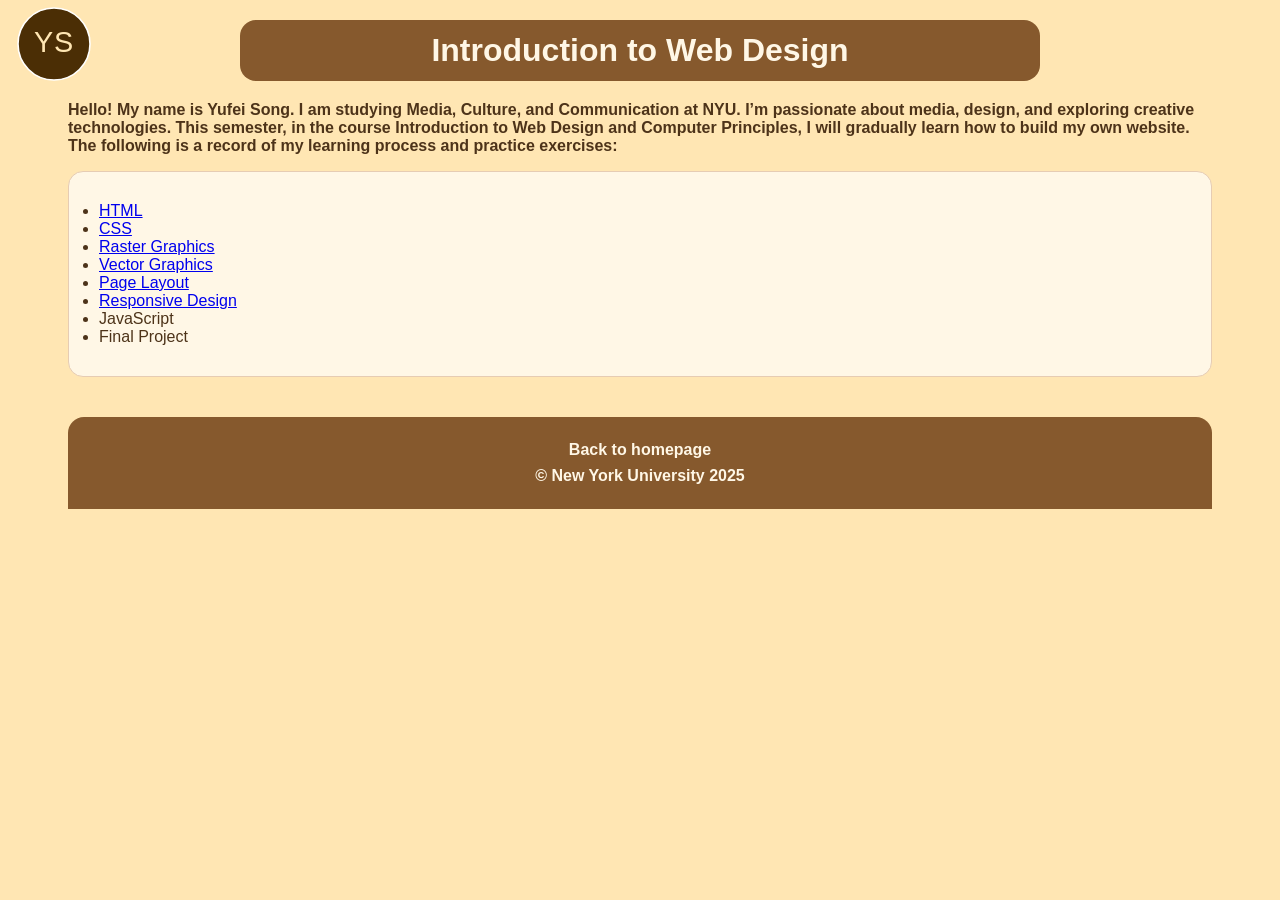
<file: index.html>
<!DOCTYPE html>
<html>
  <head>
    <meta charset="utf-8">
    <title>Yufei Song</title>
    <link rel="stylesheet" href="sitecss.css">
  </head>
  <body>
  <a href="index.html" id="logo">
    <svg xmlns="http://www.w3.org/2000/svg" viewBox="0 0 200 200" aria-labelledby="logoTitle" role="img">
      <title id="logoTitle">Yufei Song’s Web Design Logo (Knockout)</title>

      <defs>
        <mask id="knock">
          <rect width="100%" height="100%" fill="white"/>
          <text x="100" y="120"
                text-anchor="middle"
                font-family="Arial Black, Arial, sans-serif"
                font-size="72"
                fill="black"
                letter-spacing="2">YS</text>
        </mask>
      </defs>

      <circle cx="100" cy="100" r="90" fill="#000" mask="url(#knock)"/>
    </svg>
  </a>
   <h1 style="background-color: #86592d; color: #fff7e6; text-align: center; width: 70%; margin: 20px auto; padding: 12px 0; border-radius: 16px;">
  Introduction to Web Design
</h1>


    <p style="color: #4d3319; font-weight: bold;">
      Hello! My name is Yufei Song. I am studying Media, Culture, and Communication at NYU. I’m passionate about media, design, and exploring creative technologies. This semester, in the course Introduction to Web Design and Computer Principles, I will gradually learn how to build my own website. The following is a record of my learning process and practice exercises:
    </p>

    <ul>
      <li><a href="me/index.html">HTML</a></li>
      <li><a href="me/index.html">CSS</a></li>
      <li><a href="raster/index.html">Raster Graphics</a></li>
      <li><a href="index.html">Vector Graphics</a></li>
      <li><a href="layout/index.html">Page Layout</a></li>
      <li><a href="responsive design/index.html">Responsive Design</a></li>
      <li>JavaScript</li>
      <li>Final Project</li>
    </ul>

	<footer id="page-footer">
  <p><a href="index.html">Back to homepage</a></p>
  <p><a href="https://nyu.edu">&copy; New York University 2025</a></p>
  
</footer>

  </body>
</html>
</file>
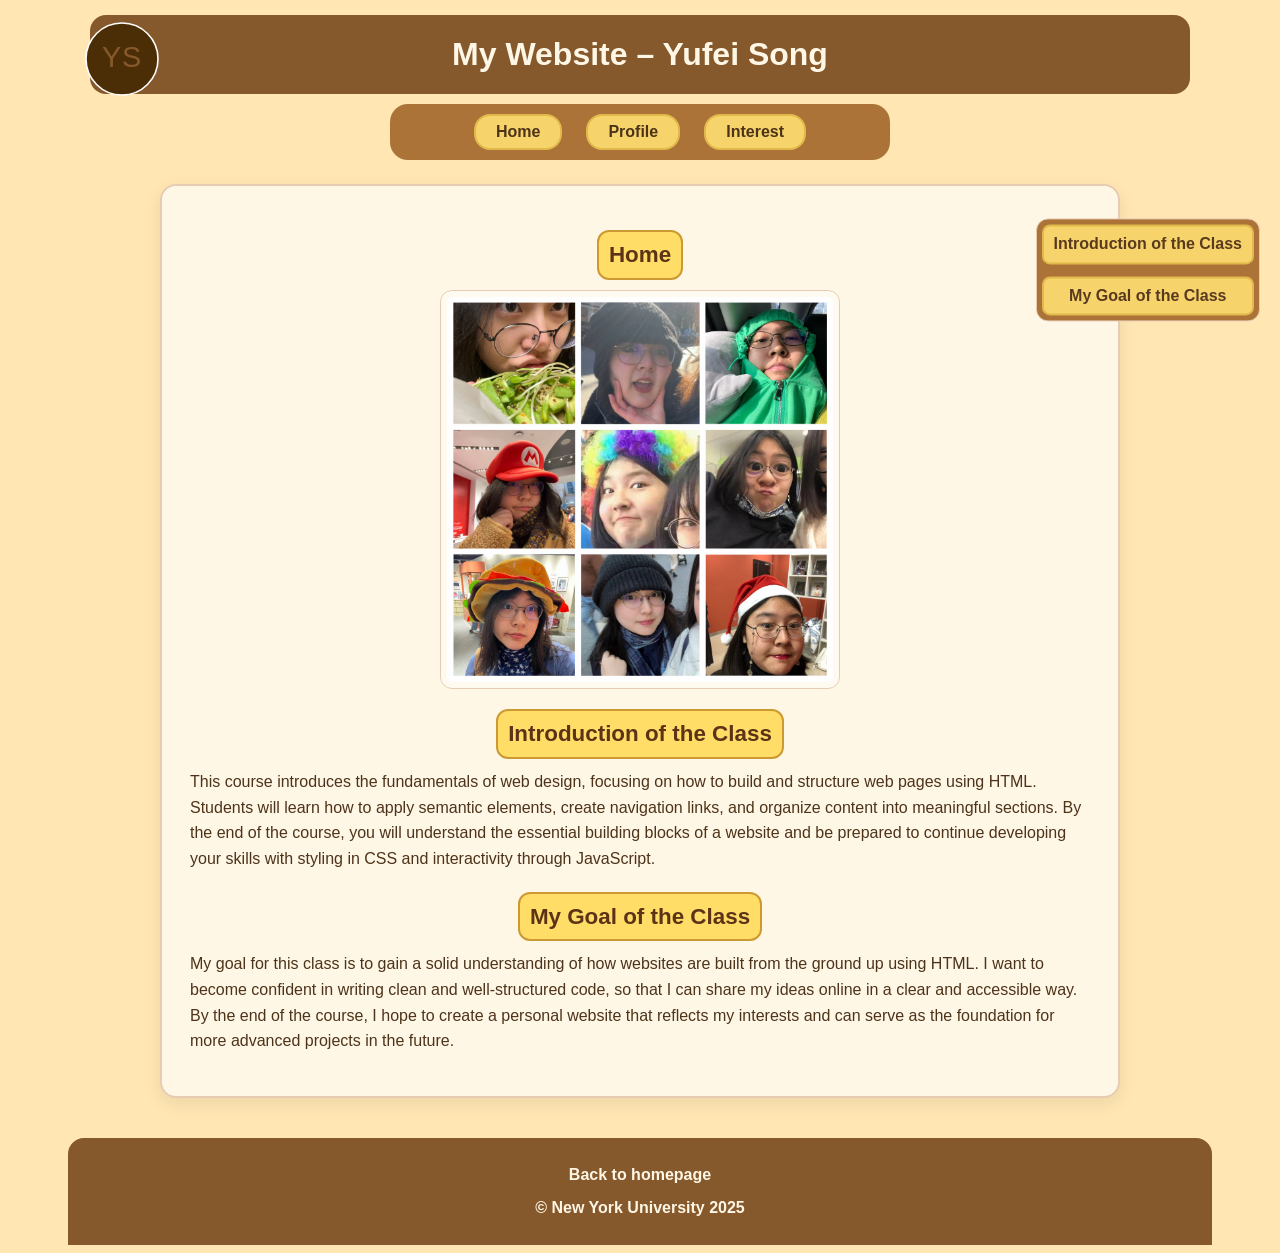
<file: me/index.html>
<!DOCTYPE html>
<html lang="en">
  <head>
    <meta charset="utf-8">
    <meta name="viewport" content="width=device-width, initial-scale=1">
    <title>My Website — Yufei Song</title>
    <link rel="stylesheet" href="styleindex.css">
  </head>
  <body>
  <header>
  <a href="../index.html" id="logo">
    <svg xmlns="http://www.w3.org/2000/svg" viewBox="0 0 200 200" aria-labelledby="logoTitle" role="img">
      <title id="logoTitle">Yufei Song’s Web Design Logo (Knockout)</title>

      <defs>
        <mask id="knock">
          <rect width="100%" height="100%" fill="white"/>
          <text x="100" y="120"
                text-anchor="middle"
                font-family="Arial Black, Arial, sans-serif"
                font-size="72"
                fill="black"
                letter-spacing="2">YS</text>
        </mask>
      </defs>

      <circle cx="100" cy="100" r="90" fill="#000" mask="url(#knock)"/>
    </svg>
  </a>

  <h1>My Website – Yufei Song</h1>

  <nav id="mainnav">
    <ul>
      <li><a href="index.html" title="go to the Home page">Home</a></li>
      <li><a href="profile.html" title="go to the Profile page">Profile</a></li>
      <li><a href="interest.html" title="go to the Interest page">Interest</a></li>
    </ul>
  </nav>

  <nav id="pagenav">
    <ul>
      <li><a href="#intro">Introduction of the Class</a></li>
      <li><a href="#goal">My Goal of the Class</a></li>
    </ul>
  </nav>
</header>

	<div class="content-box">
	<main>
		<section>
  <h2>Home</h2>
  <img src="images/homephoto.jpg" 
       alt="A welcoming photo for my homepage" 
       width="400" 
       height="400">
  <!-- Photo by Yufei Song, taken with my phone -->
</section>
		<h2 id="intro">Introduction of the Class</h2>
		<p>This course introduces the fundamentals of web design, focusing on how to 
		build and structure web pages using HTML. Students will learn how to apply 
		semantic elements, create navigation links, and organize content into meaningful sections.
		By the end of the course, you will understand the essential building blocks of a 
		website and be prepared to continue developing your skills with styling in CSS and 
		interactivity through JavaScript.</p>
		<h2 id="goal">My Goal of the Class</h2>
		<p>My goal for this class is to gain a solid understanding of how websites 
		are built from the ground up using HTML. I want to become confident in writing 
		clean and well-structured code, so that I can share my ideas online in a clear 
		and accessible way. By the end of the course, I hope to create a personal website 
		that reflects my interests and can serve as the foundation for more advanced 
		projects in the future.
</p>
	</main>
	</div> 
	
	<footer id="page-footer">
  <p><a href="index.html">Back to homepage</a></p>
  <p><a href="https://nyu.edu">&copy; New York University 2025</a></p>
  
</footer>
</body>

</html>
</file>
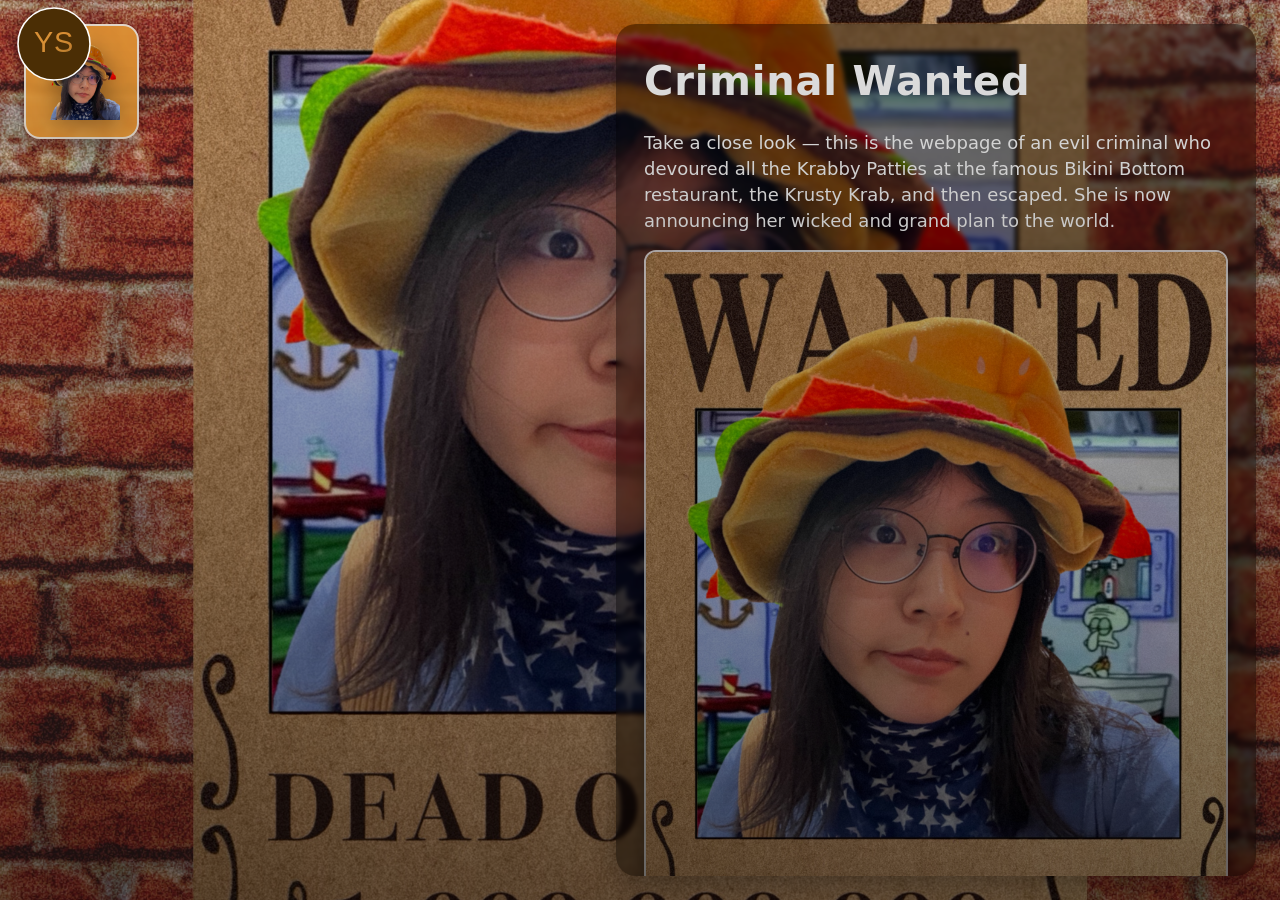
<file: raster/index.html>
<!doctype html>
<html lang="en">
<head>
  <meta charset="utf-8" />
  <meta name="viewport" content="width=device-width, initial-scale=1" />
  <title>Raster Graphics — Logo + Right Panel</title>
  <link rel="stylesheet" href="./style.css" />
  <meta name="description" content="Foreground PNG used as logo at top-left; right-side info panel with title and description; background covers viewport."/>
</head>
<body>
 <a href="../index.html" id="logo">
    <svg xmlns="http://www.w3.org/2000/svg" viewBox="0 0 200 200" aria-labelledby="logoTitle" role="img">
      <title id="logoTitle">Yufei Song’s Web Design Logo (Knockout)</title>

      <defs>
        <mask id="knock">
          <rect width="100%" height="100%" fill="white"/>
          <text x="100" y="120"
                text-anchor="middle"
                font-family="Arial Black, Arial, sans-serif"
                font-size="72"
                fill="black"
                letter-spacing="2">YS</text>
        </mask>
      </defs>

      <circle cx="100" cy="100" r="90" fill="#000" mask="url(#knock)"/>
    </svg>
  </a>
  <div class="logo" aria-label="site logo">
    <img
      class="logo-img"
      src="./images/me-480.png"
      alt="Logo: cut-out portrait with burger hat"
      width="240"
      srcset="./images/me-480.png 1x, ./images/me-960.png 2x, ./images/me-1440.png 3x"
      decoding="async" fetchpriority="high">
  </div>

  <aside class="info-panel" role="complementary">
    <h1>Criminal Wanted</h1>
    <p>
    Take a close look — this is the webpage of an evil criminal who devoured all the Krabby Patties
    at the famous Bikini Bottom restaurant, the Krusty Krab, and then escaped. 
    She is now announcing her wicked and grand plan to the world.
  </p>
  <img 
    src="./images/wanted.jpg" 
    alt="Wanted Poster of the Burger Hat Criminal" 
    class="poster">

  <p>
    Just like the burger hat she wears, her passion for hamburgers knows no bounds. 
    She will continue to hunt down every burger across the globe.
  </p>
</aside>

  <div class="overlay" aria-hidden="true"></div>
</body>
</html>
</file>
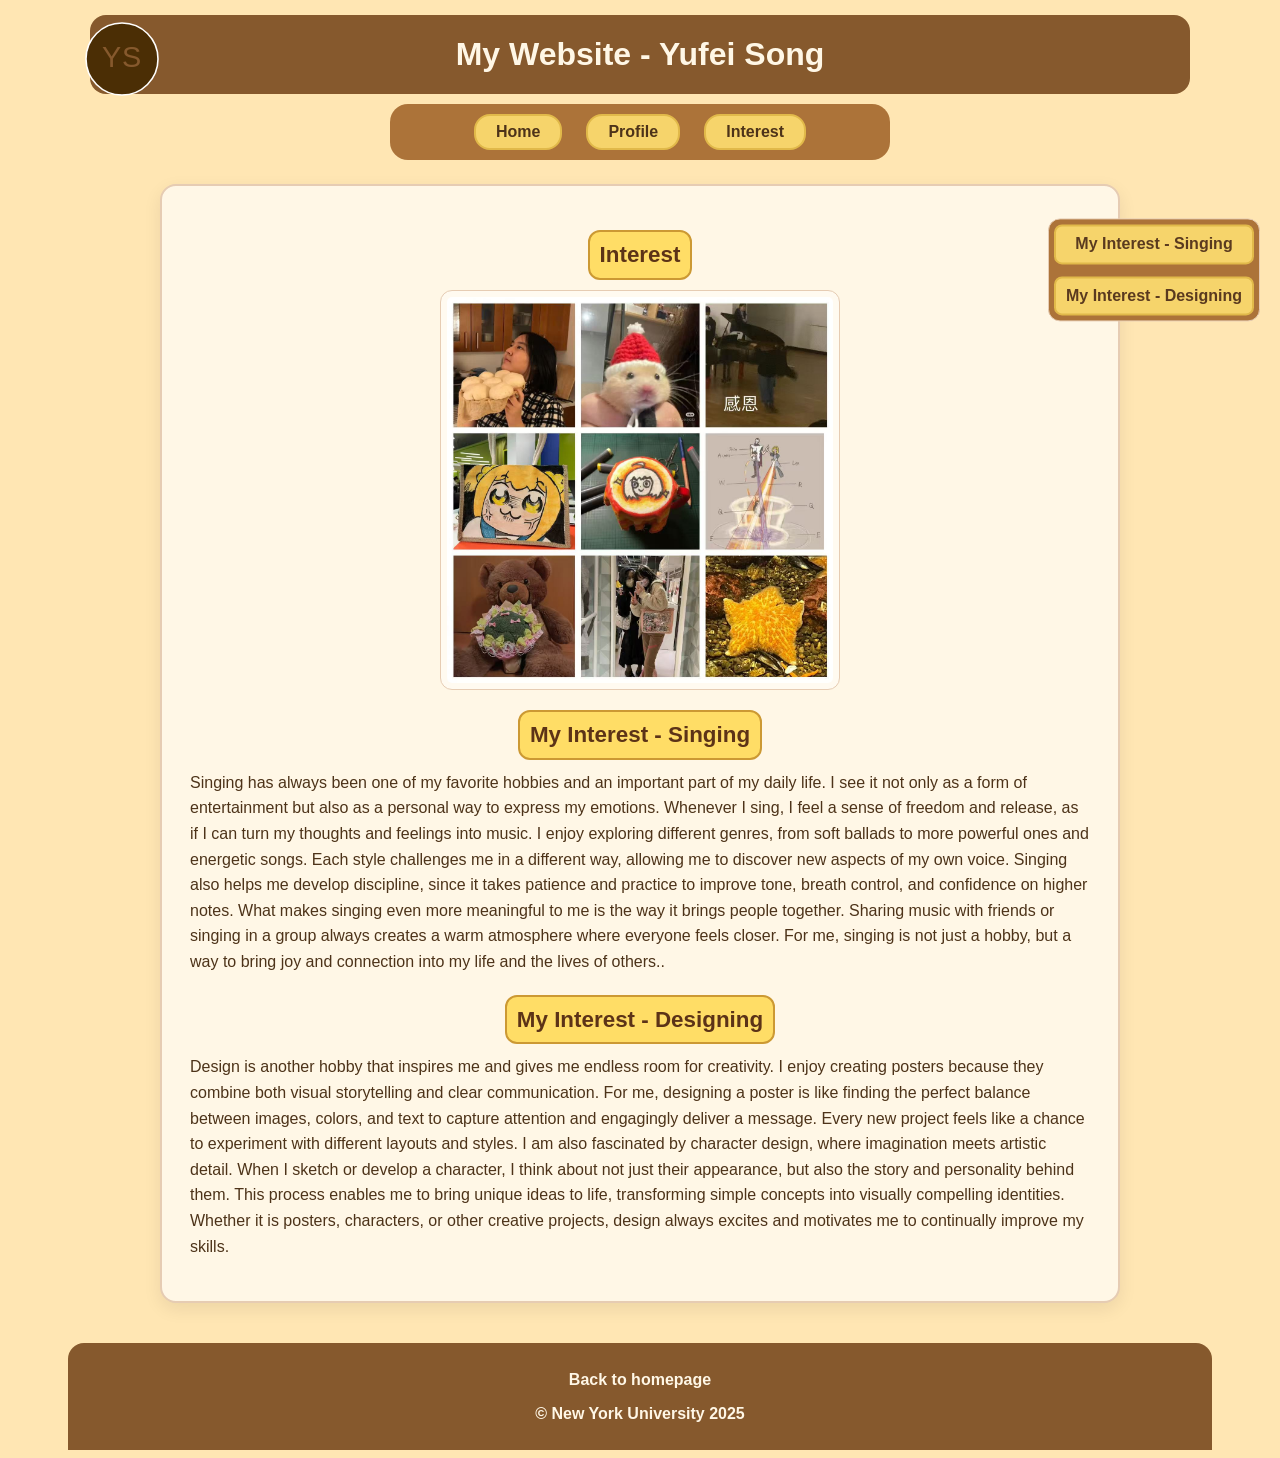
<file: me/interest.html>
<!DOCTYPE html>
<html lang="en">
  <head>
    <meta charset="utf-8">
    <meta name="viewport" content="width=device-width, initial-scale=1">
    <title>My Website — Yufei Song</title>
    <link rel="stylesheet" href="styleindex.css">
  </head>
  <body>
  <header>
<header>
  <a href="index.html" id="logo">
    <svg xmlns="http://www.w3.org/2000/svg" viewBox="0 0 200 200" aria-labelledby="logoTitle" role="img">
      <title id="logoTitle">Yufei Song’s Web Design Logo (Knockout)</title>

      <defs>
        <mask id="knock">
          <rect width="100%" height="100%" fill="white"/>
          <text x="100" y="120"
                text-anchor="middle"
                font-family="Arial Black, Arial, sans-serif"
                font-size="72"
                fill="black"
                letter-spacing="2">YS</text>
        </mask>
      </defs>

      <circle cx="100" cy="100" r="90" fill="#000" mask="url(#knock)"/>
    </svg>
  </a>
		<h1>My Website - Yufei Song</h1>
		<nav id="mainnav">
			<ul>
				<li><a href="index.html" title="go to the Home page">Home</a></li>
				<li><a href="profile.html" title="go to the Profile page">Profile</a></li>
				<li><a href="interest.html" title="go to the Interest page">Interest</a></li>
			</ul>
		</nav>
		<nav id="pagenav">
			<ul>
				<li><a href="#singing">My Interest - Singing</a></li>
				<li><a href="#designing">My Interest - Designing</a></li>
			</ul>
		</nav >
	</header>
	<div class="content-box">
	<main>
		<section>
  <h2>Interest</h2>
  <img src="images/interestphoto.jpg" 
       alt="A welcoming photo for my interest page" 
       width="400" 
       height="400">
  <!-- Photo by Yufei Song, taken with my phone -->
</section>
		<h2 id="singing">My Interest - Singing</h2>
		<p>Singing has always been one of my favorite hobbies and an important 
		part of my daily life. I see it not only as a form of entertainment but 
		also as a personal way to express my emotions. Whenever I sing, I feel 
		a sense of freedom and release, as if I can turn my thoughts and feelings 
		into music.

		I enjoy exploring different genres, from soft ballads to more powerful ones 
		and energetic songs. Each style challenges me in a different way, 
		allowing me to discover new aspects of my own voice. Singing also helps 
		me develop discipline, since it takes patience and practice to improve 
		tone, breath control, and confidence on higher notes.

		What makes singing even more meaningful to me is the way it brings people 
		together. Sharing music with friends or singing in a group always creates 
		a warm atmosphere where everyone feels closer. For me, singing is not just 
		a hobby, but a way to bring joy and connection into my life and the lives 
		of others..</p>
		<h2 id="designing">My Interest - Designing</h2>
		<p>Design is another hobby that inspires me and gives me endless room for 
		creativity. I enjoy creating posters because they combine both visual 
		storytelling and clear communication. For me, designing a poster is like 
		finding the perfect balance between images, colors, and text to capture 
		attention and engagingly deliver a message. Every new project feels 
		like a chance to experiment with different layouts and styles.

		I am also fascinated by character design, where imagination meets artistic 
		detail. When I sketch or develop a character, I think about not just their 
		appearance, but also the story and personality behind them. This process 
		enables me to bring unique ideas to life, transforming simple concepts into 
		visually compelling identities. Whether it is posters, characters, or other 
		creative projects, design always excites and motivates me to continually 
		improve my skills.
</p>
	</main>
	</div> 
	
	<footer id="page-footer">
  <p><a href="index.html">Back to homepage</a></p>
  <p><a href="https://nyu.edu">&copy; New York University 2025</a></p>
</footer>
</body>

</html>
</file>
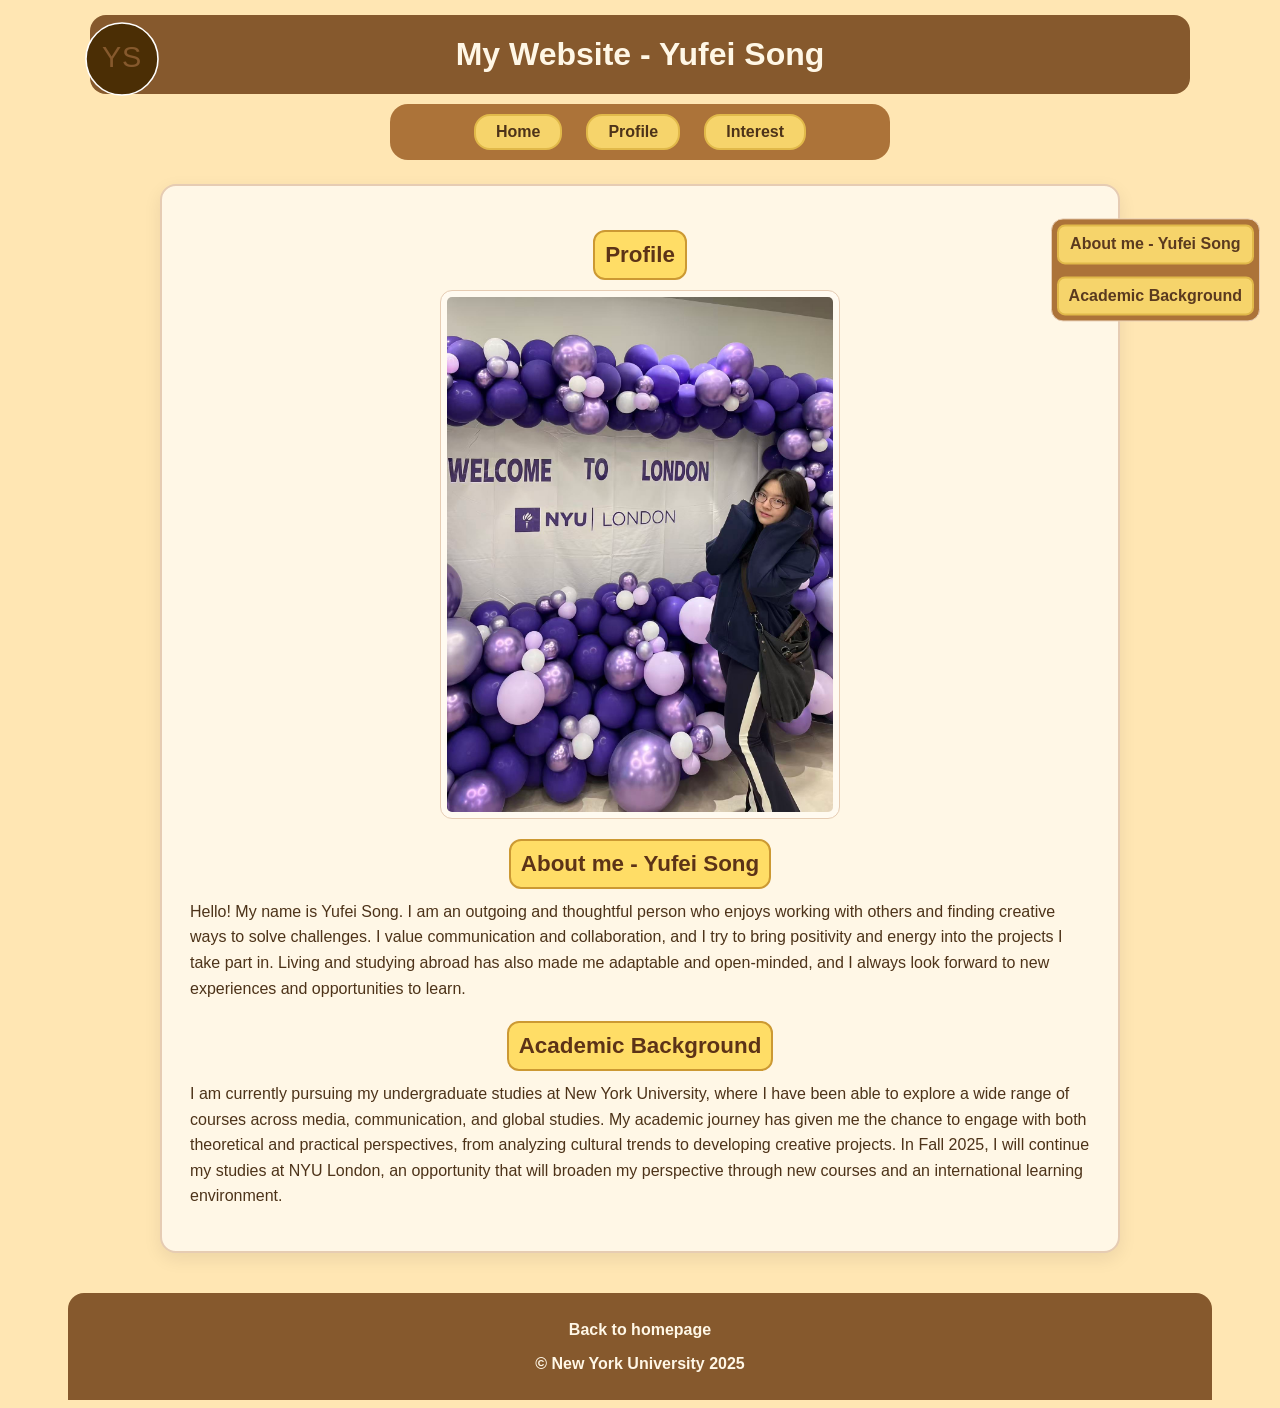
<file: me/profile.html>
<!DOCTYPE html>
<html lang="en">
  <head>
    <meta charset="utf-8">
    <meta name="viewport" content="width=device-width, initial-scale=1">
    <title>My Website — Yufei Song</title>
    <link rel="stylesheet" href="styleindex.css">
  </head>
  <body>
  <header>
<header>
  <a href="index.html" id="logo">
    <svg xmlns="http://www.w3.org/2000/svg" viewBox="0 0 200 200" aria-labelledby="logoTitle" role="img">
      <title id="logoTitle">Yufei Song’s Web Design Logo (Knockout)</title>

      <defs>
        <mask id="knock">
          <rect width="100%" height="100%" fill="white"/>
          <text x="100" y="120"
                text-anchor="middle"
                font-family="Arial Black, Arial, sans-serif"
                font-size="72"
                fill="black"
                letter-spacing="2">YS</text>
        </mask>
      </defs>

      <circle cx="100" cy="100" r="90" fill="#000" mask="url(#knock)"/>
    </svg>
  </a>
		<h1>My Website - Yufei Song</h1>
		<nav id="mainnav">
			<ul>
				<li><a href="index.html" title="go to the Home page">Home</a></li>
				<li><a href="profile.html" title="go to the Profile page">Profile</a></li>
				<li><a href="interest.html" title="go to the Interest page">Interest</a></li>
			</ul>
		</nav>
		<nav id="pagenav">
			<ul>
				<li><a href="#aboutme">About me - Yufei Song</a></li>
				<li><a href="#academic">Academic Background</a></li>
			</ul>
		</nav>
	</header>
	<div class="content-box">
	<main>
		<section>
  <h2>Profile</h2>
  <img src="images/profilephoto.jpg" 
       alt="A welcoming photo for my profile page" 
       width="400" 
       height="550">
  <!-- Photo by Yufei Song, taken with my phone -->
</section>
		<h2 id="aboutme">About me - Yufei Song</h2>
		<p>Hello! My name is Yufei Song. I am an outgoing and thoughtful 
		person who enjoys working with others and finding creative ways 
		to solve challenges. I value communication and collaboration, and 
		I try to bring positivity and energy into the projects I take part 
		in. Living and studying abroad has also made me adaptable and open-minded, 
		and I always look forward to new experiences and opportunities to learn.</p>
		<h2 id="academic">Academic Background</h2>
		<p>I am currently pursuing my undergraduate studies at New York 
		University, where I have been able to explore a wide range of courses 
		across media, communication, and global studies. My academic journey 
		has given me the chance to engage with both theoretical and practical 
		perspectives, from analyzing cultural trends to developing creative 
		projects. In Fall 2025, I will continue my studies at NYU London, an 
		opportunity that will broaden my perspective through new courses and 
		an international learning environment.
</p>
	</main>
		</div> 
	
	<footer id="page-footer">
  <p><a href="index.html">Back to homepage</a></p>
  <p><a href="https://nyu.edu">&copy; New York University 2025</a></p>
</footer>
</body>

</html>
</file>
<file: sitecss.css>
:root{
  --bg: #ffe6b3;     
  --card: #fff7e6;    
  --ink: #4d3319;     
  --brand: #86592d;   
  --line: #e6ccb3;    
  --sun: #f6d46b; 
}

body {
  background-color: #ffe6b3;  
  padding-left: 60px;
  padding-right: 60px;
  font-family: sans-serif;    
}

.footer-text {
  color: #4d3319;  
}

h1 {
  color: #fff7e6;          
  text-align: center;     
  border-radius: 15px;     
}

ul {
  background-color: #fff7e6; 
  padding: 30px;
  border: 1px solid #e6ccb3;
  border-radius: 15px;      
}


ul li {
  color: #4d3319 !important;
}

.footer-text{ color: var(--ink); opacity: .9; }

#hero{
  background: var(--brand);
  color: #fff7e6;
  padding: 12px 16px;
  border-radius: 14px;
}

footer p{ margin: 8px 0; }

#page-footer {
  background: var(--brand);       
  color: #fff7e6;                
  text-align: center;    
  padding: 16px 20px;
  border-radius: 16px 16px 0 0;  
  margin-top: 40px;
}

#page-footer a {
  color: #fff7e6;
  text-decoration: none;
  font-weight: bold;
}

#page-footer a:hover {
  color: #ffd96a;
}

header {
  position: relative;  
}

#logo {
  position: absolute;
  top: 4px;
  left: 14px;
  display: block;
  width: 80px;        
  height: auto;
  z-index: 1;  
}

#logo svg circle {
  fill: #4b2e05;      
  stroke: #ffffff;    
  stroke-width: 4px;  
}

#logo svg:hover circle {
  fill: #6b3b0a;      
  transform: scale(1.05);
  transition: all 0.3s ease;
}

#logo svg {
  width: 100%;
  height: auto;
  transition: transform 0.3s ease;
}

#logo svg:hover {
  transform: scale(1.05);
  cursor: pointer;
}
</file>
<file: me/styleindex.css>
:root{
  --bg: #ffe6b3;     
  --card: #fff7e6;    
  --ink: #4d3319;     
  --brand: #86592d;   
  --line: #e6ccb3;    
  --sun: #f6d46b; 
}

html { box-sizing: border-box; }
*, *::before, *::after { box-sizing: inherit; }

body{
  background-color: var(--bg);
  padding: 0 60px;                 
  font-family: sans-serif;         
  color: var(--ink);
  line-height: 1.6;
}

h1{ 
  color: #fff7e6; 
  text-align: center; 
  background: var(--brand); 
  padding: 14px 18px; 
  border-radius: 16px;
  margin: 24px auto;
}
h2{ margin-top: 28px; font-size: 1.4rem; color: var(--ink); }
p{ font-size: 1rem; }

a:link, a:visited{ color: #4b2e83; text-decoration: underline; }
a:hover{ text-decoration: none; }
a:active{ color: #2a1850; }

h1{
  max-width: 1100px;        
  margin: 15px auto 10px;   
}

#mainnav{
  background: #ac7339;
  border-radius: 18px;
  padding: 10px 16px;
  max-width: 500px;         
  margin: 0 auto 24px;     
}

#mainnav ul{
  list-style: none;
  margin: 0;
  padding: 0;
  display: flex;
  justify-content: center;  
  gap: 24px;               
}

#mainnav a{
  display: inline-block;
  padding: 8px 20px;
  background: var(--sun);   
  color: var(--ink);      
  text-decoration: none;
  font-weight: 700;
  border-radius: 16px;
  line-height: 1;
  border: 2px solid #e1b94a; 
  transition: background-color .2s ease, transform .1s ease;
}

#mainnav a:hover{ background: #ffd96a; }
#mainnav a:active{ transform: translateY(1px); }

#pagenav {
  position: fixed;        
  top: 30%;               
  right: 20px;           
  transform: translateY(-50%); 
  background: #ac7339;    
  border: 1px solid #e6ccb3;
  border-radius: 12px;
  padding: 5px;
  z-index: 999;           
}

#pagenav ul {
  list-style: none;
  margin: 0;
  padding: 0;
  display: flex;
  flex-direction: column;   
  gap: 12px;               
}

#pagenav a {
  display: block;
  padding: 5px 10px;
  background: #f6d46b;      
  color: #5a3a1f;          
  border: 2px solid #e1b94a;
  border-radius: 8px;
  text-decoration: none;
  font-weight: bold;
  text-align: center;
  transition: background-color .2s ease, transform .1s ease;
}
#pagenav a:active  { transform: translateY(1px); }

.content-box{
  background: #fff7e6;            
  border: 2px solid #e6ccb3;      
  border-radius: 16px;
  padding: 24px 28px;            
  max-width: 960px;              
  margin: 24px auto 24px;         
  box-shadow: 0 6px 18px rgba(0,0,0,.08);
}

.content-box h2{ margin-top: 20px; }
.content-box p{ margin: 10px 0 18px; }

.content-box img{
  display: block;
  max-width: 100%;
  height: auto;
  border-radius: 12px;
  border: 1px solid #e6ccb3;
  padding: 6px;
  background: #fffaf0;
}

.content-box h2 {
  background: #ffdd66;      
  color: #5c3317;          
  text-align: center;     
  padding: 5px 10px;       
  border-radius: 12px;    
  border: 2px solid #cc9933;
  margin: 20px auto 10px;  
  width: fit-content;      
  font-weight: bold;
}

main ul{                       
  background: var(--card);
  padding: 24px;
  border: 1px solid var(--line);
  border-radius: 16px;
}
main ul li{ color: var(--ink); }

img{
  display: block;
  margin: 0 auto;
  border-radius: 12px;
  border: 1px solid var(--line);
  padding: 6px;
  background: #fffaf0;
  max-width: 100%;
  height: auto;}

.content-card{
  background: var(--card);
  border: 1px solid var(--line);
  border-radius: 16px;
  padding: 16px 20px;
}
.footer-text{ color: var(--ink); opacity: .9; }

#hero{
  background: var(--brand);
  color: #fff7e6;
  padding: 12px 16px;
  border-radius: 14px;
}

footer p{ margin: 8px 0; }

#page-footer {
  background: var(--brand);       
  color: #fff7e6;                
  text-align: center;    
  padding: 16px 20px;
  border-radius: 16px 16px 0 0;  
  margin-top: 40px;
}

#page-footer a {
  color: #fff7e6;
  text-decoration: none;
  font-weight: bold;
}

#page-footer a:hover {
  color: #ffd96a;
}

header {
  position: relative;  
}

#logo {
  position: absolute;
  top: 4px;
  left: 14px;
  display: block;
  width: 80px;        
  height: auto;
  z-index: 1;  
}

#logo svg circle {
  fill: #4b2e05;      
  stroke: #ffffff;    
  stroke-width: 4px;  
}

#logo svg:hover circle {
  fill: #6b3b0a;      
  transform: scale(1.05);
  transition: all 0.3s ease;
}

#logo svg {
  width: 100%;
  height: auto;
  transition: transform 0.3s ease;
}

#logo svg:hover {
  transform: scale(1.05);
  cursor: pointer;
}
</file>
<file: raster/style.css>
:root{
  --pad: clamp(12px, 3vw, 24px);
  --text-bg: rgba(0,0,0,.45);
}
*{box-sizing:border-box;}
html,body{height:100%;}
body{
  margin:0;
  min-height:100dvh;
  color:#fff;
  font-family: system-ui,-apple-system,Segoe UI,Roboto,Helvetica,Arial,"Noto Sans","PingFang SC","Hiragino Sans GB","Microsoft YaHei UI",sans-serif;
  line-height:1.45;

  background-image:url('./images/background-1920.jpg');
  background-size:cover;
  background-position:center;
  background-repeat:no-repeat;
  position:relative;
}

.overlay{
  position:fixed; inset:0;
  background:linear-gradient(180deg, rgba(0,0,0,.10), rgba(0,0,0,.35) 55%, rgba(0,0,0,.55));
  pointer-events:none;
}

.logo{
  position:fixed;
  left:var(--pad);
  top:var(--pad);
  width:clamp(72px, 9vw, 124px);
  aspect-ratio:1 / 1;
  
  background:rgba(255, 170, 60, 0.9);
  
  border:2px solid rgba(255, 255, 255, 0.85);
  
  border-radius:16px;
  padding:clamp(6px, 1.2vw, 10px);
  display:grid;
  place-items:center;
  
  backdrop-filter:saturate(1.2) blur(2px);
  box-shadow:0 6px 20px rgba(0,0,0,.3);
}
.logo-img{
  width:85%;
  height:auto;                 
  display:block;
  filter: drop-shadow(0 4px 12px rgba(0,0,0,.35));
}

.info-panel img.poster{
  width: 100%;                
  height: auto;               
  margin-top: 1em;            
  border-radius: 12px;       
  border: 2px solid rgba(255, 255, 255, 0.8); 
  box-shadow: 0 4px 16px rgba(0,0,0,.3);   
}

.info-panel{
  position:fixed;             
  top:var(--pad);
  bottom:var(--pad);
  right:var(--pad);
  width:clamp(340px, 50vw, 780px); 
  background:var(--text-bg);
  border-radius:20px;
  padding:clamp(16px, 3vw, 28px);
  overflow:auto;               
  backdrop-filter:saturate(1.2) blur(2px);
  box-shadow:0 10px 28px rgba(0,0,0,.28);
}

.info-panel h1{
  margin:0 0 .5em;
  font-size:clamp(22px, 4vw, 40px);
  letter-spacing:.02em;
}
.info-panel p{
  margin:.25em 0 0;
  font-size:clamp(14px, 1.6vw, 18px);
}

@media (max-width: 640px){
  .info-panel{
    left:var(--pad);
    right:var(--pad);
    width:auto;                
  }
  .logo{
    width:64px;
  }
}

#page-footer a:hover {
  color: #ffd96a;
}

header {
  position: relative;  
}

#logo {
  position: absolute;
  top: 4px;
  left: 14px;
  display: block;
  width: 80px;        
  height: auto;
  z-index: 1;  
}

#logo svg circle {
  fill: #4b2e05;      
  stroke: #ffffff;    
  stroke-width: 4px;  
}

#logo svg:hover circle {
  fill: #6b3b0a;      
  transform: scale(1.05);
  transition: all 0.3s ease;
}

#logo svg {
  width: 100%;
  height: auto;
  transition: transform 0.3s ease;
}

#logo svg:hover {
  transform: scale(1.05);
  cursor: pointer;
}
</file>
